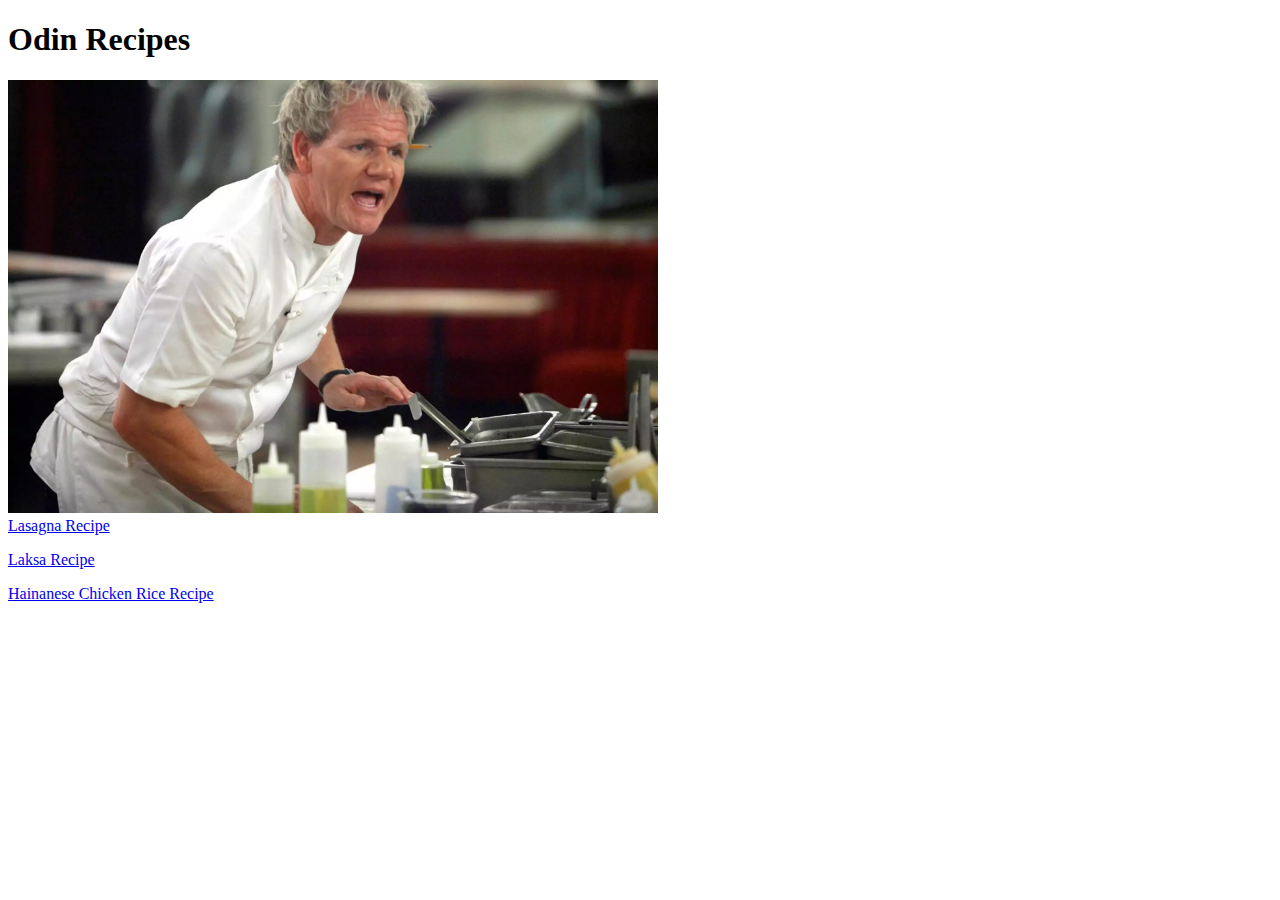
<file: index.html>
<!DOCTYPE html>

<html lang="en">

    <head>
        <meta charset="UTF-8">
        <title>Odin's Recipes</title>
        <link rel="stylesheet" href="style.css">
    </head>

    <body>
        <h1>Odin Recipes</h1>
        <div>
            <img class="gordon" src="./img/gordon.jpg" alt="Gordon Ramsay">
        </div>
        <a href="recipes/lasagna.html"
        target="_blank">Lasagna Recipe</a>
        <p><a href="recipes/laksa.html"
            target="_blank">Laksa Recipe</p>
        <p><a href="recipes/hainanese-chicken-rice.html"
            target="_blank">Hainanese Chicken Rice Recipe</p>

    </body>

</html>
</file>
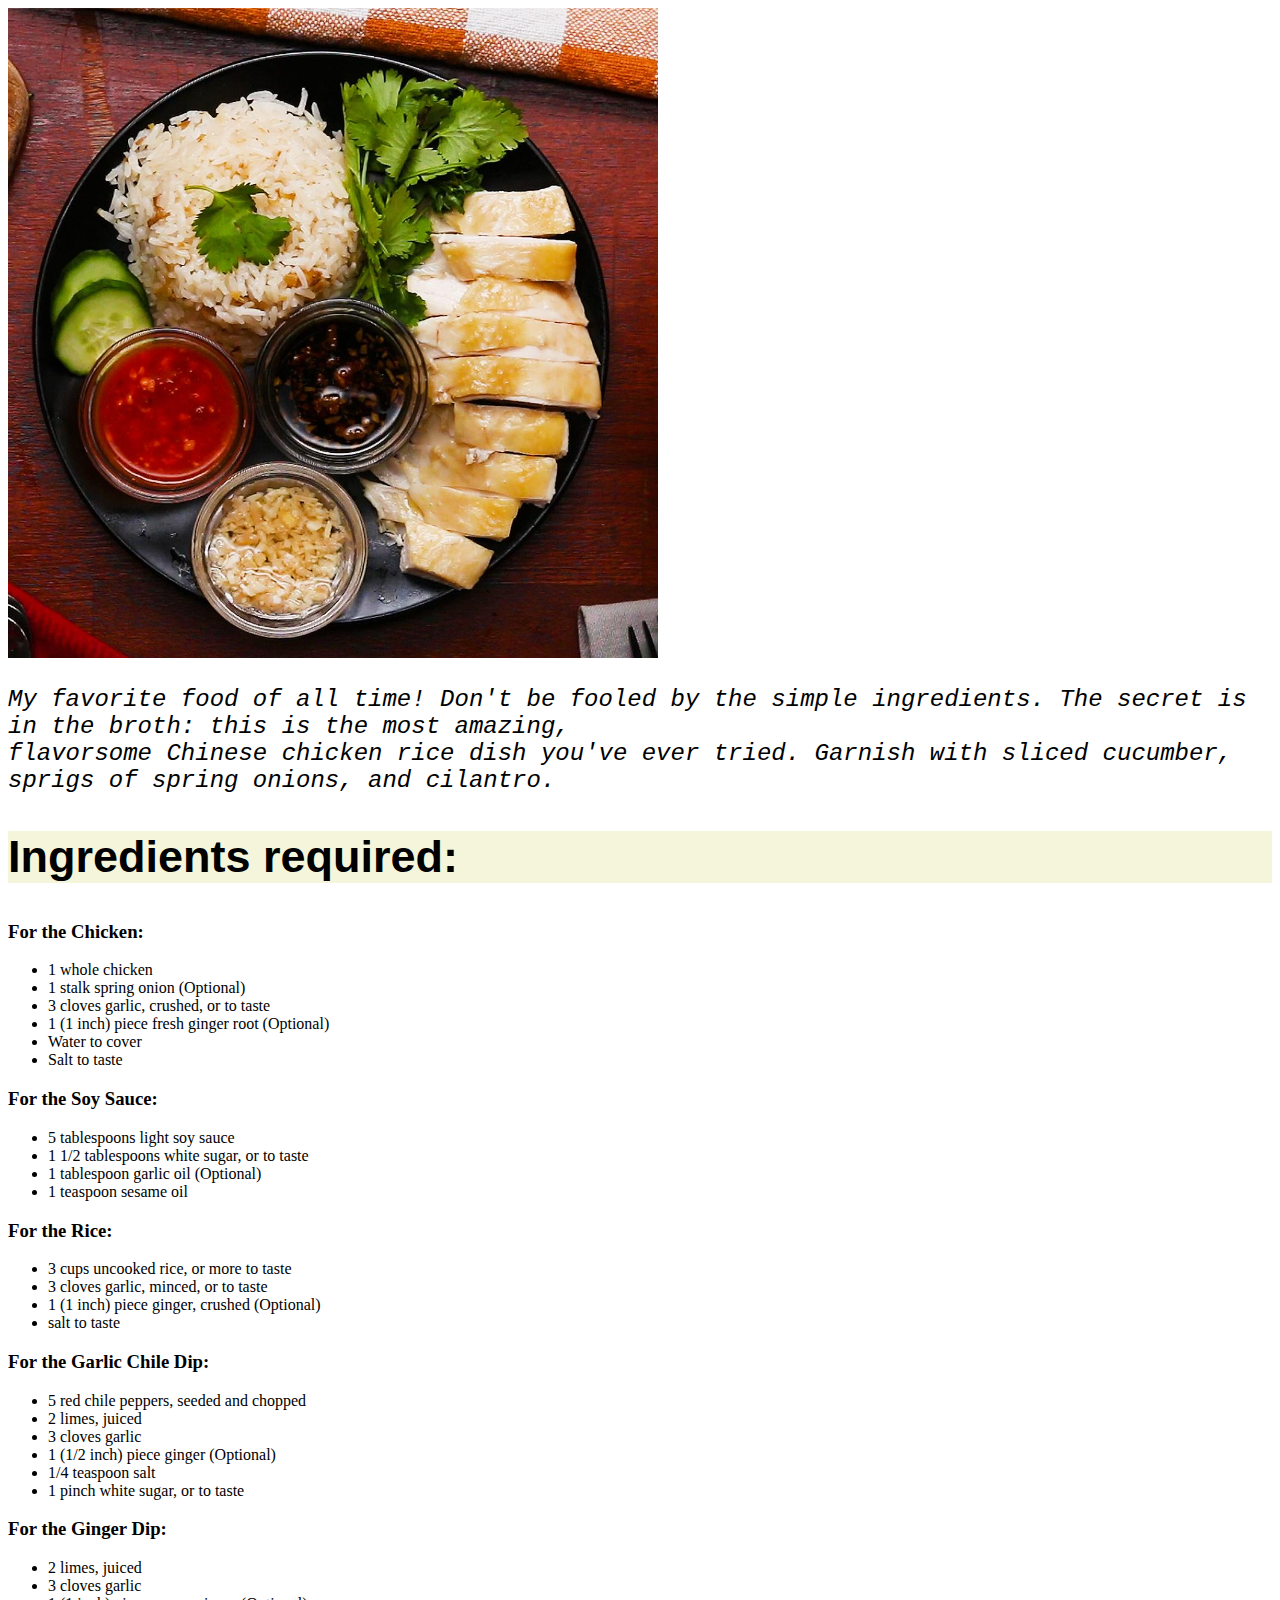
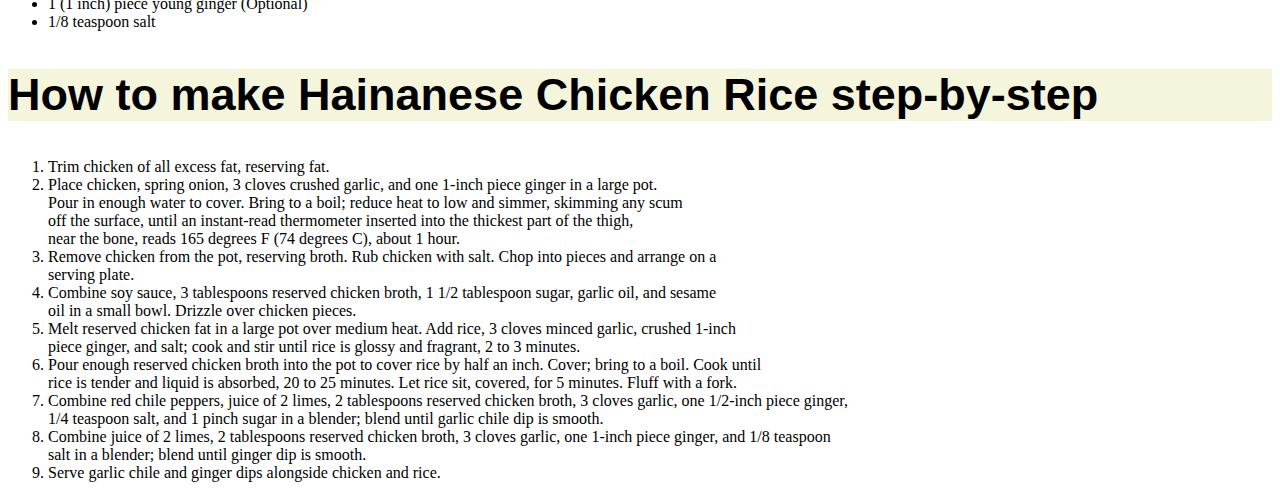
<file: recipes/hainanese-chicken-rice.html>
<!DOCTYPE html>
<html lang="en">
    <head>
        <meta charset="UTF-8">
        <title>Hainanese Chicken Rice Recipe</title>
        <link rel="stylesheet" href="../style.css">
    </head>

    <body>
        <img class="chicken rice" src="../img/hainanese-chicken-rice.jpg"
        alt="A classic Hainanese chicken rice">
        <p class="description"><em>My favorite food of all time! Don't be fooled by the simple ingredients. The secret is in the broth: this is the most amazing,
        <br> flavorsome Chinese chicken rice dish you've ever tried. Garnish with sliced cucumber, sprigs of spring onions, and cilantro.
        </em></p>

        <h2>Ingredients required:</h2>
        <h3>For the Chicken:</h3>
        <ul>
            <li>1 whole chicken</li>
            <li>1 stalk spring onion (Optional)</li>
            <li>3 cloves garlic, crushed, or to taste</li>
            <li>1 (1 inch) piece fresh ginger root (Optional)</li>
            <li>Water to cover</li>
            <li>Salt to taste</li>
        </ul>
        <h3>For the Soy Sauce:</h3>
        <ul>
            <li>5 tablespoons light soy sauce</li>
            <li>1 1/2 tablespoons white sugar, or to taste</li>
            <li>1 tablespoon garlic oil (Optional)</li>
            <li>1 teaspoon sesame oil</li>
        </ul>
        <h3>For the Rice:</h3>
        <ul>
            <li>3 cups uncooked rice, or more to taste</li>
            <li>3 cloves garlic, minced, or to taste</li>
            <li>1 (1 inch) piece ginger, crushed (Optional)</li>
            <li>salt to taste</li>
        </ul>
        <h3>For the Garlic Chile Dip:</h3>
        <ul>
            <li>5 red chile peppers, seeded and chopped</li>
            <li>2 limes, juiced</li>
            <li>3 cloves garlic</li>
            <li>1 (1/2 inch) piece ginger (Optional)</li>
            <li>1/4 teaspoon salt</li>
            <li>1 pinch white sugar, or to taste</li>
        </ul>
        <h3>For the Ginger Dip:</h3>
        <ul>
            <li>2 limes, juiced</li>
            <li>3 cloves garlic</li>
            <li>1 (1 inch) piece young ginger (Optional)</li>
            <li>1/8 teaspoon salt</li>
        </ul>
    
        <h2>How to make Hainanese Chicken Rice step-by-step</h2>
        <ol>
            <li>Trim chicken of all excess fat, reserving fat.</li>
            <li>Place chicken, spring onion, 3 cloves crushed garlic, and one 1-inch piece ginger in a large pot.
                <br>Pour in enough water to cover. Bring to a boil; reduce heat to low and simmer, skimming any scum 
                <br>off the surface, until an instant-read thermometer inserted into the thickest part of the thigh, 
                <br>near the bone, reads 165 degrees F (74 degrees C), about 1 hour.</li>
            <li>Remove chicken from the pot, reserving broth. Rub chicken with salt. Chop into pieces and arrange on a
                <br> serving plate.</li>
            <li>Combine soy sauce, 3 tablespoons reserved chicken broth, 1 1/2 tablespoon sugar, garlic oil, and sesame
                <br> oil in a small bowl. Drizzle over chicken pieces.</li>
            <li>Melt reserved chicken fat in a large pot over medium heat. Add rice, 3 cloves minced garlic, crushed 1-inch<br>
                 piece ginger, and salt; cook and stir until rice is glossy and fragrant, 2 to 3 minutes.</li>
            <li>Pour enough reserved chicken broth into the pot to cover rice by half an inch. Cover; bring to a boil. Cook until<br>
                 rice is tender and liquid is absorbed, 20 to 25 minutes. Let rice sit, covered, for 5 minutes. Fluff with a fork.</li>
            <li>Combine red chile peppers, juice of 2 limes, 2 tablespoons reserved chicken broth, 3 cloves garlic, one 1/2-inch piece ginger,
                <br> 1/4 teaspoon salt, and 1 pinch sugar in a blender; blend until garlic chile dip is smooth.</li>
            <li>Combine juice of 2 limes, 2 tablespoons reserved chicken broth, 3 cloves garlic, one 1-inch piece ginger, and 1/8 teaspoon
                <br> salt in a blender; blend until ginger dip is smooth.</li>
            <li>Serve garlic chile and ginger dips alongside chicken and rice.</li>
        </ol>
    </body>
</html>
</file>
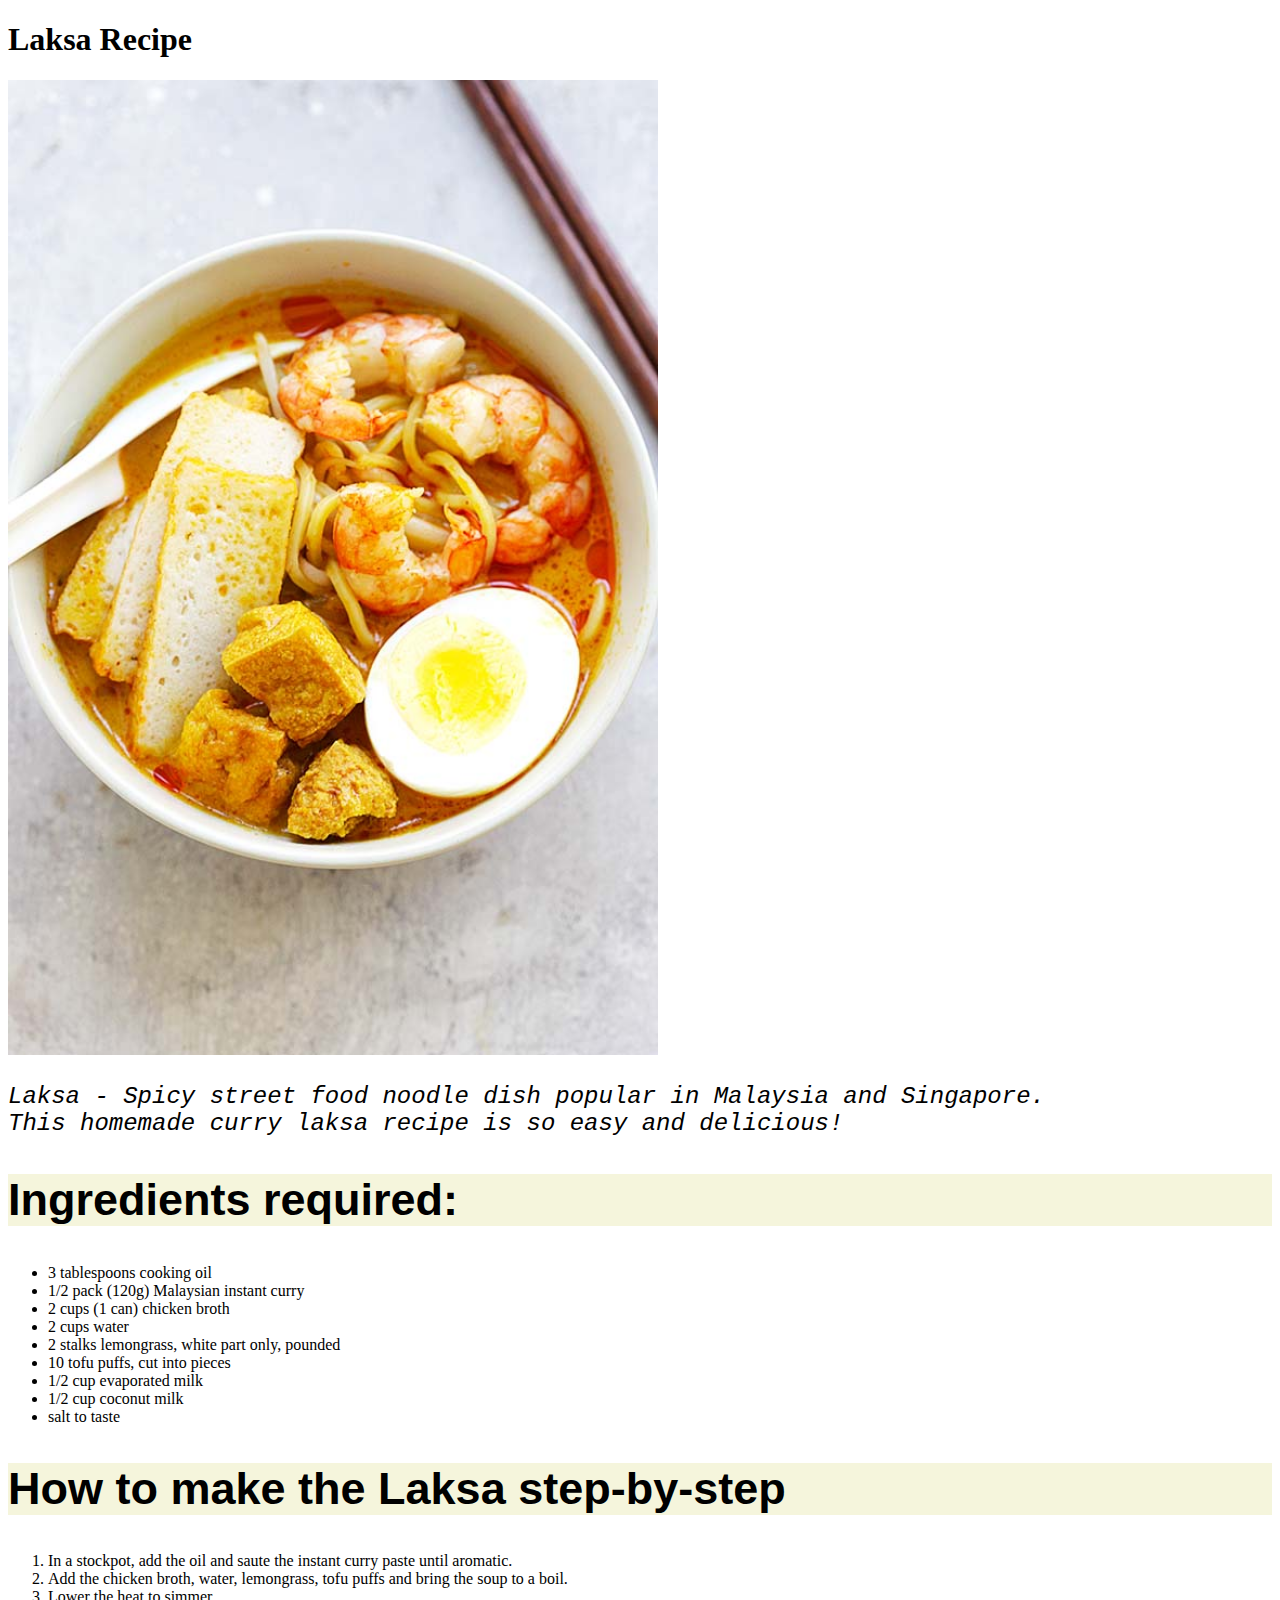
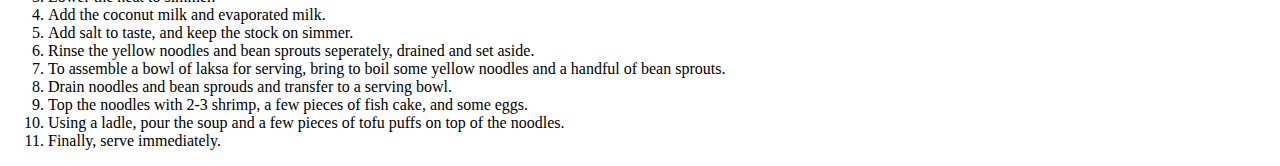
<file: recipes/laksa.html>
<!DOCTYPE html>
<html lang="en">
    <head>
        <meta charset="UTF-8">
        <title>Laksa Recipe</title>
        <link rel="stylesheet" href="../style.css">
    </head>

    <body>
        <h1>Laksa Recipe</h1>
        <img class="laksa" src="../img/laksa.jpg"
        alt="Laksa noodles with red steaming noodle broth">

        <p class="description">
        <em>Laksa - Spicy street food noodle dish popular in Malaysia and Singapore. <br>
            This homemade curry laksa recipe is so easy and delicious!
        </em>
        </p>

        <h2>Ingredients required:</h2>
        <ul>
            <li>3 tablespoons cooking oil</li>
            <li>1/2 pack (120g) Malaysian instant curry</li>
            <li>2 cups (1 can) chicken broth</li>
            <li>2 cups water</li>
            <li>2 stalks lemongrass, white part only, pounded</li>
            <li>10 tofu puffs, cut into pieces</li>
            <li>1/2 cup evaporated milk</li>
            <li>1/2 cup coconut milk</li>
            <li>salt to taste</li>
        </ul>

        <h2>How to make the Laksa step-by-step</h2>
        <ol>
            <li>In a stockpot, add the oil and saute the instant curry paste until aromatic.</li>
            <li>Add the chicken broth, water, lemongrass, tofu puffs and bring the soup to a boil.</li>
            <li>Lower the heat to simmer.</li>
            <li>Add the coconut milk and evaporated milk.</li>
            <li>Add salt to taste, and keep the stock on simmer.</li>
            <li>Rinse the yellow noodles and bean sprouts seperately, drained and set aside.</li>
            <li>To assemble a bowl of laksa for serving, bring to boil some yellow noodles and a handful of bean sprouts.</li>
            <li>Drain noodles and bean sprouds and transfer to a serving bowl.</li>
            <li>Top the noodles with 2-3 shrimp, a few pieces of fish cake, and some eggs.</li>
            <li>Using a ladle, pour the soup and a few pieces of tofu puffs on top of the noodles.</li>
            <li>Finally, serve immediately.</li>
        </ol>
    </body>

</html>
</file>
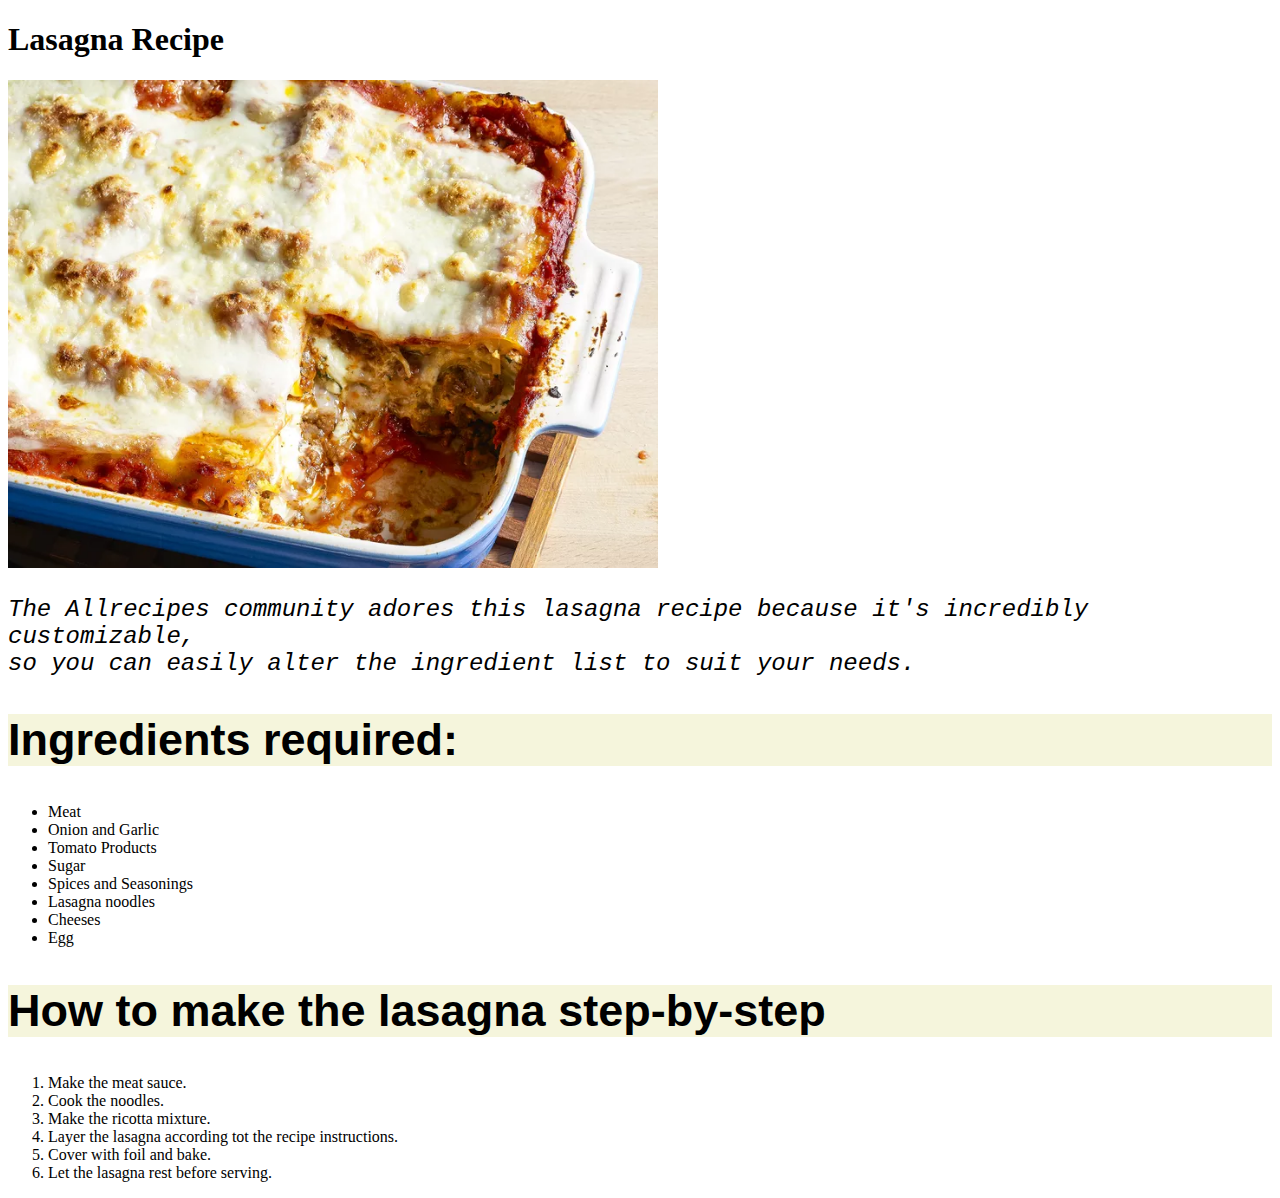
<file: recipes/lasagna.html>
<!DOCTYPE html>
<html lang="en">
    <head>
        <meta charset="UTF-8">
        <title>Lasagna Recipe</title>
        <link rel="stylesheet" href="../style.css">
    </head>

    <body>
        <h1>Lasagna Recipe</h1>
        <img class="lasagna"src="../img/lasagna.jpg"
        alt="Delicious lasagna picture with a bite taken off">

        <p class="description">
        <em>The Allrecipes community adores this lasagna recipe because it's incredibly customizable,<br>
        so you can easily alter the ingredient list to suit your needs.</em>
        </p>

        <h2>Ingredients required:</h2>
        <ul>
            <li>Meat</li>
            <li>Onion and Garlic</li>
            <li>Tomato Products</li>
            <li>Sugar</li>
            <li>Spices and Seasonings</li>
            <li>Lasagna noodles</li>
            <li>Cheeses</li>
            <li>Egg</li>
        </ul>

        <h2>How to make the lasagna step-by-step</h2>
        <ol>
            <li>Make the meat sauce.</li>
            <li>Cook the noodles.</li>
            <li>Make the ricotta mixture.</li>
            <li>Layer the lasagna according tot the recipe instructions.</li>
            <li>Cover with foil and bake.</li>
            <li>Let the lasagna rest before serving.</li>
        </ol>

    </body>
</html>
</file>
<file: style.css>
.gordon {
    width: 650px;
    height: auto;
}

.laksa {
    width: 650px;
    height: auto;
}

.chicken.rice {
    width: 650px;
    height:auto;
}

.lasagna {
    width:650px;
    height:auto;
}

h2 {
    background-color: beige;
    font-family: 'Franklin Gothic Medium', 'Arial Narrow', Arial, sans-serif;
    font-size: 45px;
}

.description {
    font-family:'Courier New', Courier, serif;
    font-size: 24px;
}
</file>
